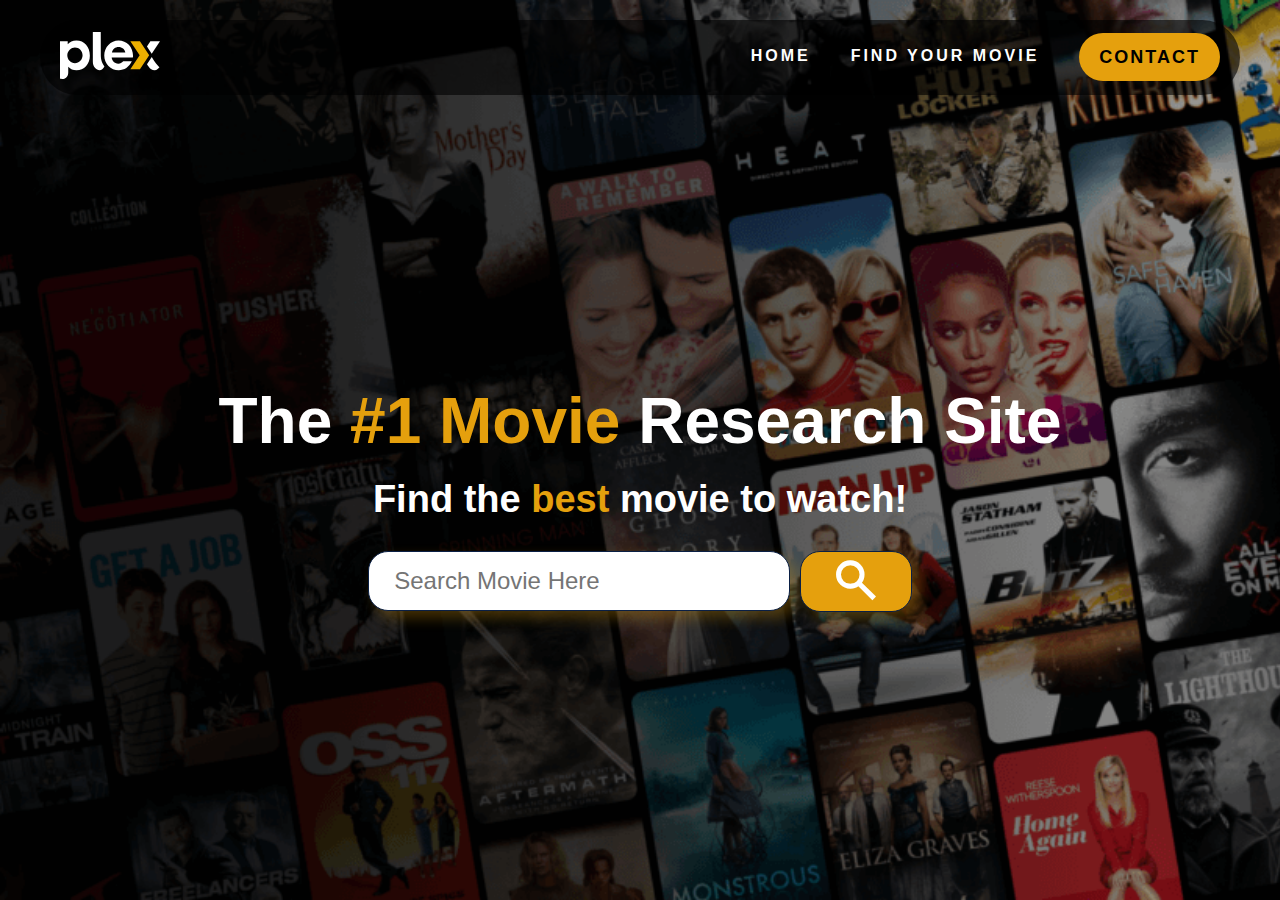
<file: index.html>
<!DOCTYPE html>
<html lang="en">
<head>
    <meta charset="UTF-8">
    <meta name="viewport" content="width=device-width, initial-scale=1.0">
    <title>Mr. Movie | Home </title>
    <link rel="stylesheet" href="./style.css">
    <link rel="stylesheet" href="https://fonts.googleapis.com/css2?family=Material+Symbols+Outlined:opsz,wght,FILL,GRAD@24,400,0,0" />
    <script src = "script.js" defer></script>
</head>
<body>

    <!-- Main content (until 1200px) -->
   

        <header>

            <div class="row ">
                <nav >
                    <figure class = "nav-img-container">
                        <img class = "nav--logo" src="./images/logo.svg" alt="">
                    </figure>
        
                    <ul>
                        <li class = "nav-item nav-item-active"><a href="#">Home</a></li>
                        <li class = "nav-item "><a href="findmovie.html">Find Your Movie</a></li>
                        <li class = "nav-item nav-item-button"><a href="#">Contact</a></li>
                    </ul>
        
                </nav>

            </div>

           <section id="movie-content">

            <div class = "top">
                <h1 class = "heading">The <span class = "orange-text">#1 Movie</span> Research Site </h1>
                <h3 class = "subheading">Find the <span class = "orange-text">best</span> movie to watch!  </h3>
            </div>

            <div class="bottom">

                <form class = "search-form">
                    <input class = "search-box" type="text" placeholder="Search Movie Here"> 
                    <button class = "submit-button" type = "submit"><span class="material-symbols-outlined">
                        search
                        </span></button>
                </form>

            </div>

           </section>
          
           

        </header>
        

    

   

    
    
</body>
</html>
</file>
<file: style.css>
@import url('https://fonts.googleapis.com/css2?family=Poppins:ital,wght@0,100;0,200;0,300;0,400;0,500;0,600;0,700;0,800;0,900;1,100;1,200;1,300;1,400;1,500;1,600;1,700;1,800;1,900&display=swap');


/* DEFAULT STYLING */

* {
    box-sizing: border-box;
    padding: 0;
    margin: 0;
    font-family: 'Helvetica';
}



.row {
    max-width: 1200px;
    width: 100%;
    margin: 0 auto;
    
    
}

/* LANDING */

nav {
    width: 100%;
    height: 75px;
    /* border: 4px solid red; */
    display: flex;
    flex-direction: row;
    justify-content: space-between;
    align-items: center;
    background-color: rgba(0, 0, 0, 0.6);
    
    border-radius: 50px;

    margin-top: 20px;
    transition: all 300ms ease-in-out;
    
}

nav:hover {
    transform: scale(1.1);
}


.nav-img-container {
    margin-left: 20px;
}



nav ul {
    list-style: none;
    display: flex;
    flex-direction: row;
    justify-content: space-evenly;
    gap: 40px;
    
}

.nav-item  a{
    text-decoration: none;
    font-weight: bolder;
    color: white;
    font-size: 16px; 
    letter-spacing: 3px;
    text-transform: uppercase;
    transition: all 300ms ease-in-out;
    
}

.nav-item a:hover:not(.nav-item-button a) {
    color: #E5A00D;
    
    
}

.nav-item-button a:hover {

    color: #fff;

    
}

.nav-item {
    transition: all 300ms ease-in-out;
}

.nav-item:hover {
    
    transform: scale(1.2);
    
}

.nav-item-button {
    margin-right: 20px;
}

.nav-item-button a {
    letter-spacing: 2px;
    font-size: 18px;
    background-color: #E5A00D;
    padding: 14px 20px;
    border-radius: 50px;
    color: black;
    text-transform: uppercase;
    font-weight: bolder;
}

.nav--logo {
    width: 100px;
    
}


header {
    display: flex; 
    flex-direction: column;
    height: calc(100vh);
    background-image: url('./images/hero-bg.png');
    background-size: cover;
    
    /* border: 1px solid red;  */
}


/* MOVIE SECTION */

#movie-content {
    display: flex;
    flex-direction: column;
    margin: 10px auto;
    align-items: center;
    text-align: center;
    height: 100%;
    justify-content: center;

}

.orange-text {
    color: #E5A00D;
}

.heading {
    font-size: 64px;
    color: white;
    font-weight: bold;
}

.subheading {
    font-weight: bold;
    font-size: 38px;
    margin-top: 20px;
    color: white;
}

.bottom {
    margin-top: 30px;
    width: 100%;
    display: flex;
    align-items: center;
    justify-content: center;
    
}


.bottom form {
    width: 100%;
    display: flex;
    flex-direction: row;
    align-items: center;
    justify-content: center;
}

.search-box {
    width: 50%;

    background-color: #fff;
   
    padding: 15px 25px;
    border-radius: 20px;
    font-size: 24px;
    color: #0a1f44;
    border: 1px solid #0a1f44;
    outline: none;
    box-shadow: 7px 7px 14px rgba(229,160,13,.3); 
    transition: border 200ms ease-in-out;
    
    
}

.search-box:focus {
    border: 3px solid #E5A00D ;
}

.submit-button {
    border: 1px solid #0a1f44;
    border-radius: 20px;
    background-color: #E5A00D;
    padding: 3px 30px;
    box-shadow: 7px 7px 14px rgba(229,160,13,.3); 
    transition: border 200ms ease-in-out;
    outline: none;
    
    margin-left: 10px;
    transition: all 500ms ease-in-out;
    cursor: pointer;
    

}

.submit-button:hover {
    background-color: black;
    
}

.submit-button:hover .material-symbols-outlined {
    color: #E5A00D !important;
}

.material-symbols-outlined {
    font-size: 50px !important;
    color: white !important;
    font-weight: bold !important;
}


/* FIND MOVIE PAGE */

.find-movie__header {
    height: 50vh;
}

#find-movie-top {
    margin-top: 20px;
    display: flex;
    flex-direction: column;
    align-items: center;
    justify-content: center;
    text-align: center;
    width: 100%;
    height: 50%;
}

.find-movie-bottom {
    width: 100%;
    margin-top: 20px;
    height: 50%;
}


.search-movie {
    width: 100%;
    max-width: 500px;
}

.search-form {
    display: flex;
    flex-direction: row;
    justify-content: center;
    align-items: center;
    
}

.search-form-div {
    max-width: 600px;
    width: 100%;
    position: relative;
}

.search-button {
    background: none;
    border: none;
    position: absolute;
    top: 0;
    bottom: 0;
    right: 60px;
    cursor: pointer;
}



.search-inline {
    color: #E5A00D !important;
    transition: all 300ms ease-in-out;
}

.search-inline:hover {
    opacity: 0.7;
    transform: scale(1.2);
}

/* LOADING TRACK */


.loading-track {
    width: 100%;
    height: 5px;
    background-color: #E5A00D;
    opacity: 0.7;
    border-radius: 5px;
    overflow: hidden;
}

.current-loading {
    display: none;
    width: 0%;
    
    background-color: #de0a0a;
    height: 100%;
    opacity: 1;
    border-radius: 5px;

    animation: loading 3s ease-in-out forwards infinite  ;
}


@keyframes loading {
    0% {
        width: 0%;
    }

    50% {
        width: 50%;
    }
    100% {
        width: 100%;
    }
}


/* BOTTOM SECTION */

#find-movie-bottom {
    /* height: calc(50vh); */
    width: 100%;
}

.top-text { 
    display: flex;
    flex-direction: row;
    justify-content: space-between; 
    padding: 40px;
}

.search-result-text {
    color: #0a1f44;
    letter-spacing: 1.5px;
    font-size: 32px;
}

.slider {
    display: flex;
    flex-direction: column;
    justify-content: center;
    margin-right: 20px;
}

.slider-text {
    color: #0a1f44;
    letter-spacing: 1.5px;
    margin-bottom: 20px;
    font-size: 28px;
    font-weight: bolder;
}

#min-slider, #max-slider {
    color: #E5A00D;
    font-weight: bold;
}

.slider-helper {
    display: flex;
    flex-direction: row;
    justify-content: space-between;
}

.slider-helper p {
    color: #909399;
}

#yearRange {
    
    
}

/* MOVIE RESULST */

.movie-results {
    padding: 20px;
    width: 100%;
    display: flex;
    flex-direction: row;
    justify-content: space-evenly;
    flex-wrap: wrap;

}

.movie {
    width: calc(100% / 3);
    display: flex;
    flex-direction: column;
    align-items: center;
    text-align: center;
    margin-top: 20px;
    
    
    
}

.movie-text-div {
    width: 60%;
   
}

.movie-name {
    font-size: 32px;
    margin-bottom: 5px;
}

.movie-date {
    color: #E5A00D;
    font-size: 18px;
    font-weight: bold;
    margin-bottom: 10px;
}
.movie-description {
    font-size: 14px;
}

.movie-poster {
    border-radius: 50px;
    transition: all 300ms ease-in-out;
    cursor: pointer;
    box-shadow: 7px 7px 14px rgba(229,160,13,.3); 
    
    
}



.movie-poster:hover {
    transform: scale(1.15);

}

.movie-poster img {
    width: 200px;
    border-radius: 30px;
}
</file>
